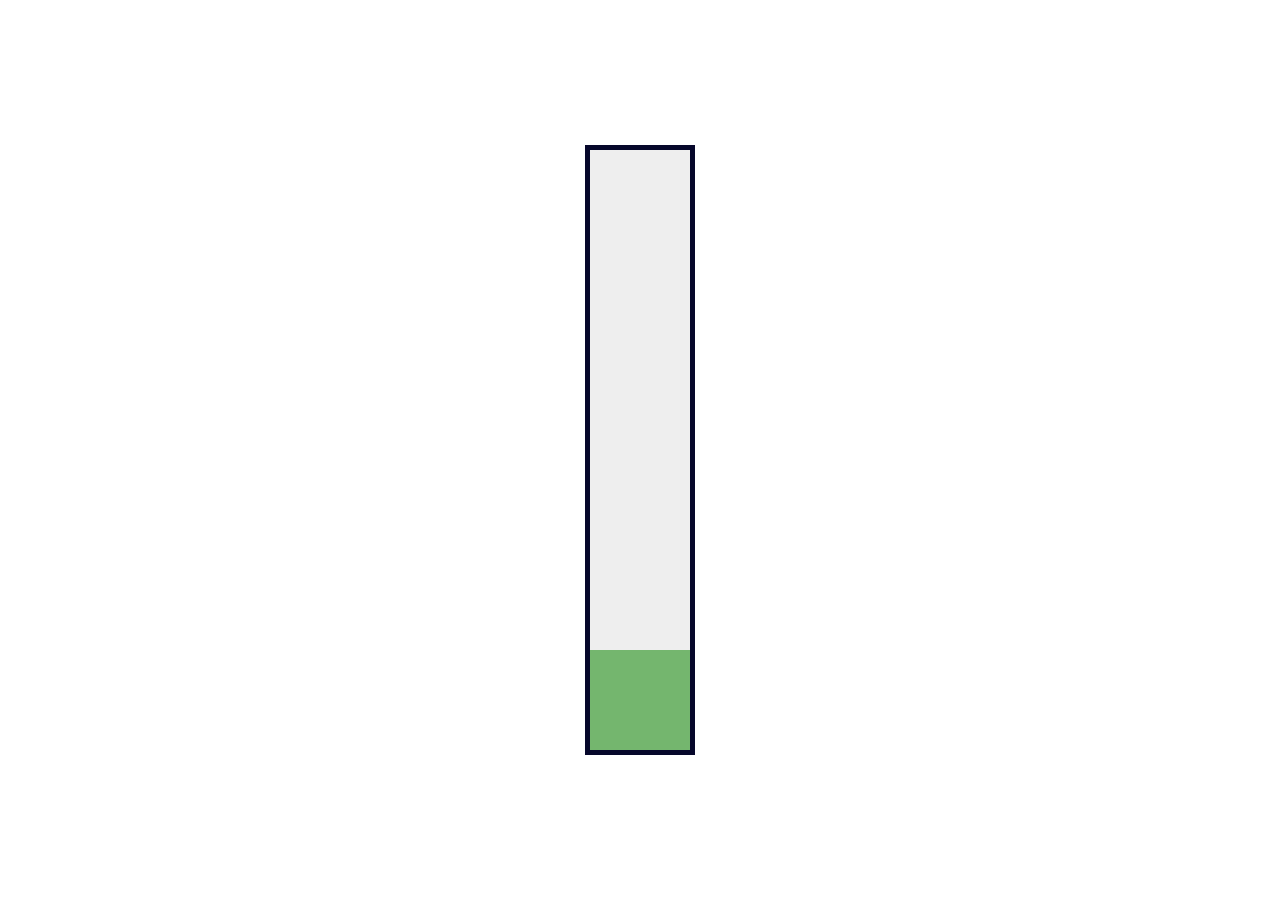
<file: UPLIFT_ELEVATOR_GAME_0.0/index.html>
<!DOCTYPE html>
<html lang="en">
<head>
  <meta charset="UTF-8">
  <meta name="viewport" content="width=device-width, initial-scale=1.0">
  <title>Elevator Simulation</title>
  <link rel="stylesheet" href="styles.css"> <!-- Link to CSS -->
</head>
<body>
  <div class="building">
    <div class="elevator" id="elevator"></div>
  </div>
  <script src="script.js"></script> <!-- Link to JavaScript -->
</body>
</html>
</file>
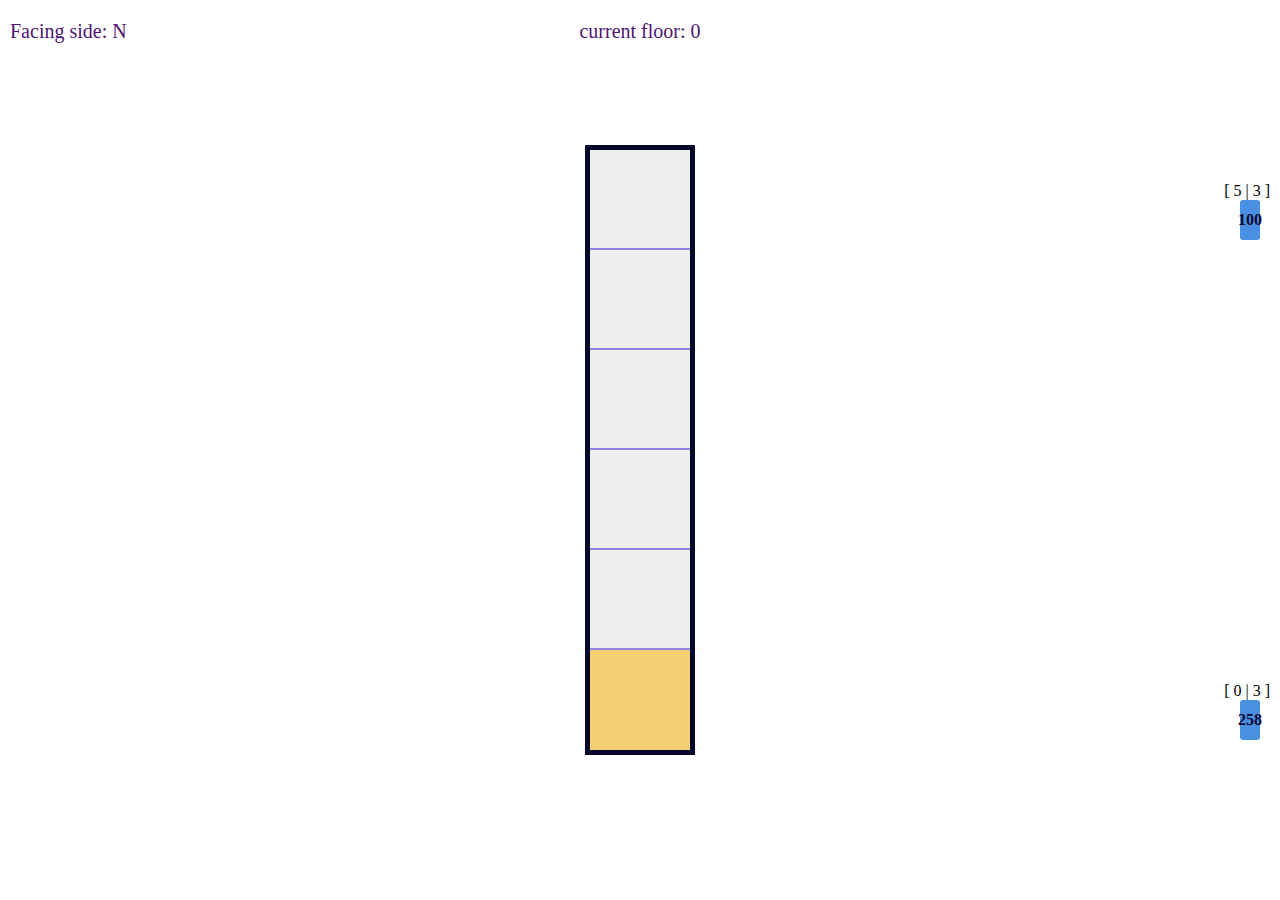
<file: UPLIFT_ELEVATOR_GAME_0.1/index.html>
<!DOCTYPE html>
<html lang="en">
<head>
  <meta charset="UTF-8">
  <meta name="viewport" content="width=device-width, initial-scale=1.0">
  <title>Elevator Simulation</title>
  <link rel="stylesheet" href="styles.css"> <!-- Link to CSS -->
</head>
<body>
  <div class="building">
    <div class="elevator" id="elevator"></div>
    <div class="floor" style="bottom: 100px;"></div>
    <div class="floor" style="bottom: 200px;"></div>
    <div class="floor" style="bottom: 300px;"></div>
    <div class="floor" style="bottom: 400px;"></div>
    <div class="floor" style="bottom: 500px;"></div>
  </div>

  <div id="output">current floor: 0</div>
  <div id="faceDirection">Facing side: N</div>
  <div id="passengers"></div>


  <script src="script.js"></script> <!-- Link to JavaScript -->
</body>
</html>
</file>
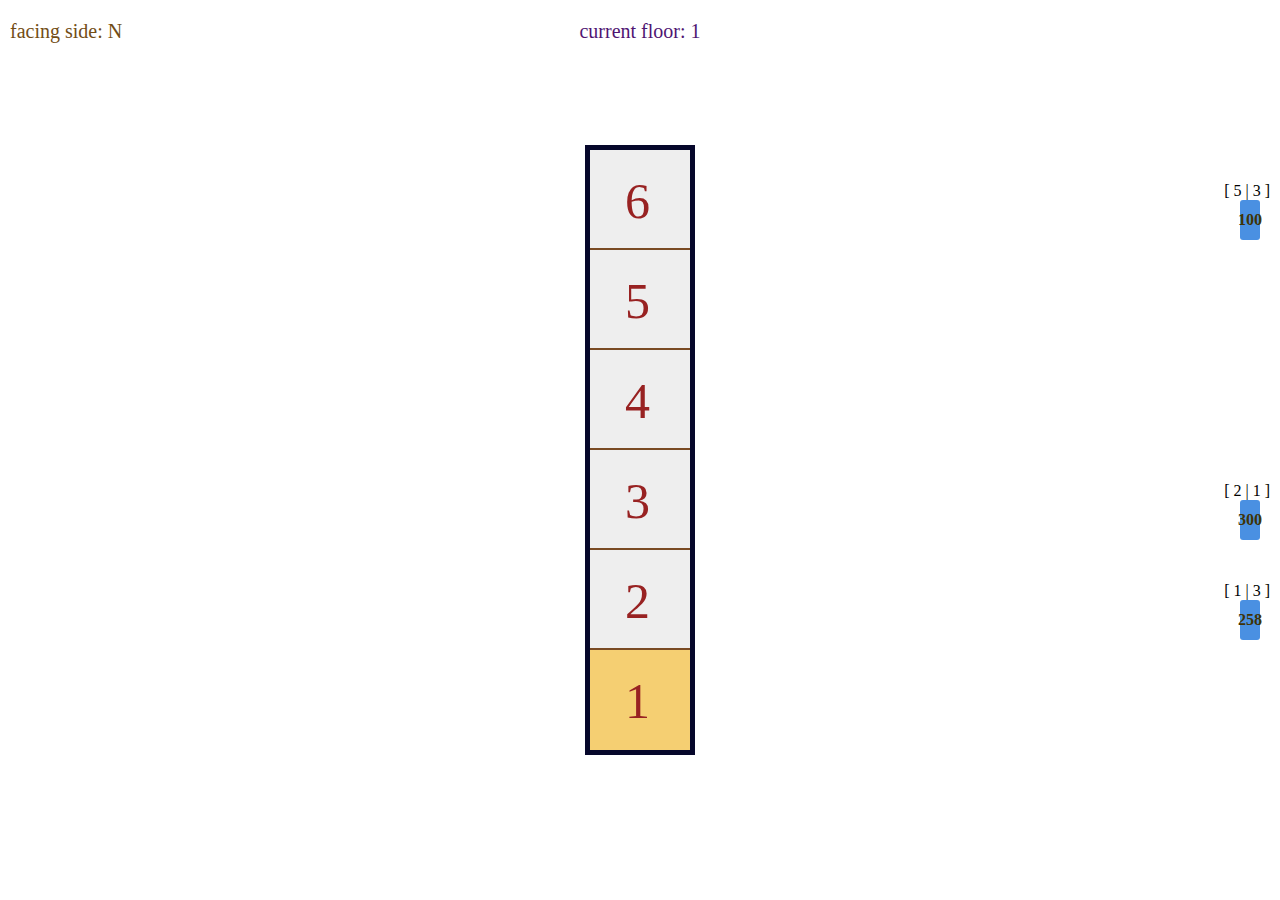
<file: UPLIFT_ELEVATOR_GAME_0.2/index.html>
<!DOCTYPE html>
<html lang="en">
<head>
  <meta charset="UTF-8">
  <meta name="viewport" content="width=device-width, initial-scale=1.0">
  <title>Elevator Simulation</title>
  <link rel="stylesheet" href="styles.css"> <!-- Link to CSS -->
</head>
<body>
  <div class="building">
    <div class="elevator" id="elevator"></div>
    <div class="floor" style="bottom: 100px;"></div>
    <div class="floor" style="bottom: 200px;"></div>
    <div class="floor" style="bottom: 300px;"></div>
    <div class="floor" style="bottom: 400px;"></div>
    <div class="floor" style="bottom: 500px;"></div>

    <div class="floorNumber" style="bottom: 20px;">1</div>
    <div class="floorNumber" style="bottom: 120px;">2</div>
    <div class="floorNumber" style="bottom: 220px;">3</div>
    <div class="floorNumber" style="bottom: 320px;">4</div>
    <div class="floorNumber" style="bottom: 420px;">5</div>
    <div class="floorNumber" style="bottom: 520px;">6</div>
  </div>

  <div id="output">current floor: 1</div>
  <div id="faceDirection">facing side: N</div>
  <div id="passengers"></div>


  <script src="script.js"></script> <!-- Link to JavaScript -->
</body>
</html>
</file>
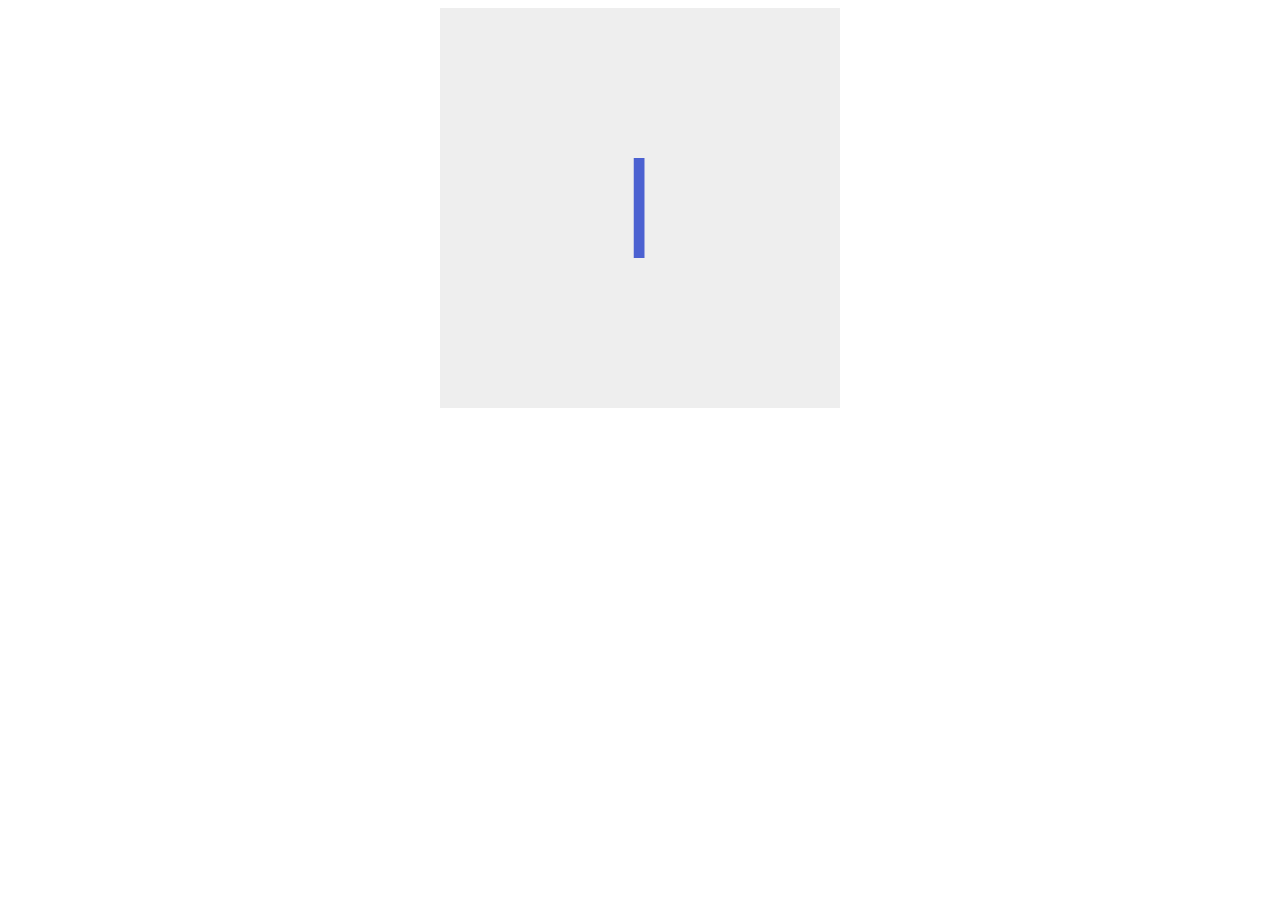
<file: UPLIFT_ELEVATOR_GAME_0.92/flip.html>
<!DOCTYPE html>
<html lang="en">
<head>
  <meta charset="UTF-8">
  <meta name="viewport" content="width=device-width, initial-scale=1.0">
  <title>Centered Y-Axis Flip</title>
  <style>
    canvas {
      display: block;
      margin: 0 auto;
      background: #eee;
    }
  </style>
</head>
<body>
  <canvas id="canvas" width="400" height="400"></canvas>
  <script>
    const canvas = document.getElementById('canvas');
    const ctx = canvas.getContext('2d');

    const square = {
      x: 200, // Center of the square on canvas
      y: 200, // Center of the square on canvas
      size: 100
    };

    let angle = 0; // Rotation angle in degrees

    function drawSquare(vertices) {
      // Clear the canvas
      ctx.clearRect(0, 0, canvas.width, canvas.height);

      // Connect vertices and fill the square
      ctx.beginPath();
      ctx.moveTo(vertices[0][0], vertices[0][1]);
      vertices.forEach(([x, y]) => ctx.lineTo(x, y));
      ctx.closePath();

      ctx.fillStyle = '#4B61D1';
      ctx.fill();
    }

    function rotateY(vertices, center, angle) {
      const rad = (angle * Math.PI) / 180;
      const cos = Math.cos(rad);
      const sin = Math.sin(rad);

      // Perspective projection parameters
      const perspectiveDistance = 300;

      // Apply rotation and perspective to each vertex
      return vertices.map(([x, y, z]) => {
        // Translate point to center
        const translatedX = x - center[0];
        const translatedZ = z - center[2];

        // Rotate around Y-axis
        const rotatedX = translatedX * cos - translatedZ * sin;
        const rotatedZ = translatedX * sin + translatedZ * cos;

        // Apply perspective projection
        const perspective = perspectiveDistance / (perspectiveDistance + rotatedZ);

        return [
          center[0] + rotatedX * perspective, // X-axis projection
          y, // Y remains the same
        ];
      });
    }

    function update() {
      // Define the square's 3D vertices relative to its center
      const halfSize = square.size / 2;
      const vertices = [
        [square.x - halfSize, square.y - halfSize, 0], // Top-left
        [square.x + halfSize, square.y - halfSize, 0], // Top-right
        [square.x + halfSize, square.y + halfSize, 0], // Bottom-right
        [square.x - halfSize, square.y + halfSize, 0], // Bottom-left
      ];

      // Center of the square in 3D space
      const center = [square.x, square.y, 0];

      // Apply rotation and draw the square
      const rotatedVertices = rotateY(vertices, center, angle);
      drawSquare(rotatedVertices);

      // Increment the angle for animation
      angle += 2;
      if (angle >= 360) angle = 0;

      // Request the next animation frame
      requestAnimationFrame(update);
    }

    // Start the animation loop
    update();
  </script>
</body>
</html>
</file>
<file: UPLIFT_ELEVATOR_GAME_0.0/styles.css>
body {
    display: flex;
    justify-content: center;
    align-items: center;
    height: 100vh;
    margin: 0;
    background-color: #ffffff;
  }
  
  .building {
    width: 100px;
    height: 600px;
    border: 5px solid #06072b;
    position: relative;
    overflow: hidden;
    background-color: #eee;
  }
  
  .elevator {
    width: 100%;
    height: 100px;
    background-color: #74b66e;
    position: absolute;
    bottom: 0;
  }

  #output {
    font-size: 20px;
    font-weight: italic;
    font-family:Georgia, 'Times New Roman', Times, serif;
    color: #501572;
    margin-top: 20px; 
    text-align: center;
    position: absolute;
    top: 0;
    z-index: 1;
}
</file>
<file: UPLIFT_ELEVATOR_GAME_0.1/styles.css>
body {
    display: flex;
    justify-content: center;
    align-items: center;
    height: 100vh;
    margin: 0;
    background-color: #ffffff;
  }
  
  .building {
    width: 100px;
    height: 600px;
    border: 5px solid #06072b;
    position: relative;
    overflow: hidden;
    background-color: #eee;
  }
  
  .elevator {
    width: 100%;
    height: 100px;
    background-color: #f5cf72;
    position: absolute;
    bottom: 0;
  }

  .floor {
    width: 100px;
    height: 2px;
    background-color: rgb(142, 131, 221);
    position: absolute;
  }

  #output {
    font-size: 20px;
    font-weight: italic;
    font-family:Georgia, 'Times New Roman', Times, serif;
    color: #501572;

    margin-top: 20px; 
    text-align: center;
    position: absolute;
    top: 0;
    z-index: 1;
}

#faceDirection {
  font-size: 20px;
  font-weight: italic;
  font-family:Georgia, 'Times New Roman', Times, serif;
  color: #501572;
  margin-top: 20px; 
  left: 10px;
  text-align: left;
  position: absolute;
  top: 0;
  z-index: 1;
}

#passengers {
  position: absolute;
  width: 100%;
  height: 100%;
  top: 0;
  left: 0;
}

.passengerLabel {
  color: rgb(142, 131, 221);
  font-weight: bold;
  font-family:Georgia, 'Times New Roman', Times, serif;
  margin-bottom: 5px;
}

.passenger {
  width: 20px;
  height: 40px;
  background-color: #4a90e2;
  position: absolute;
  right: 10px; /* Position passengers within the building */
  color: rgb(12, 8, 51);
  display: flex;
  align-items: center;
  justify-content: center;
  font-weight: bold;
  border-radius: 3px;
}

.passenger.in-elevator {
  left: 20px; /* Position inside the elevator when in-elevator class is added */
}
</file>
<file: UPLIFT_ELEVATOR_GAME_0.2/styles.css>
body {
  display: flex;
  justify-content: center;
  align-items: center;
  height: 100vh;
  margin: 0;
  background-color: #ffffff;
}

.building {
  width: 100px;
  height: 600px;
  border: 5px solid #06072b;
  position: relative;
  overflow: hidden;
  background-color: #eee;
}

.elevator {
  width: 100%;
  height: 100px;
  background-color: #f5cf72;
  position: absolute;
  bottom: 0;
}

.floor {
  width: 100px;
  height: 2px;
  background-color: rgb(121, 74, 35);
  position: absolute;
}

.floorNumber {
  position: absolute;
  font-size: 50px;
  font-weight: italic;
  left: 35px;
  color: rgb(152, 34, 34);
  
}

#output {
  font-size: 20px;
  font-weight: italic;
  font-family:Georgia, 'Times New Roman', Times, serif;
  color: #501572;

  margin-top: 20px; 
  text-align: center;
  position: absolute;
  top: 0;
  z-index: 1;
}

#faceDirection {
font-size: 20px;
font-weight: italic;
font-family:Georgia, 'Times New Roman', Times, serif;
color: #724d15;
margin-top: 20px; 
left: 10px;
text-align: left;
position: absolute;
top: 0;
z-index: 1;
}

#passengers {
position: absolute;
width: 100%;
height: 100%;
top: 0;
left: 0;
}

.passengerLabel {
color: rgb(142, 131, 221);
font-weight: bold;
font-family:Georgia, 'Times New Roman', Times, serif;
margin-bottom: 5px;
}

.passenger {
width: 20px;
height: 40px;
background-color: #4a90e2;
position: absolute;
right: 10px; /* Position passengers within the building */
color: rgb(63, 51, 5);
display: flex;
align-items: center;
justify-content: center;
font-weight: bold;
border-radius: 3px;
white-space:nowrap;
text-overflow: ellipsis;
}

.passenger.in-elevator {
left: 20px; /* Position inside the elevator when in-elevator class is added */
}
</file>
